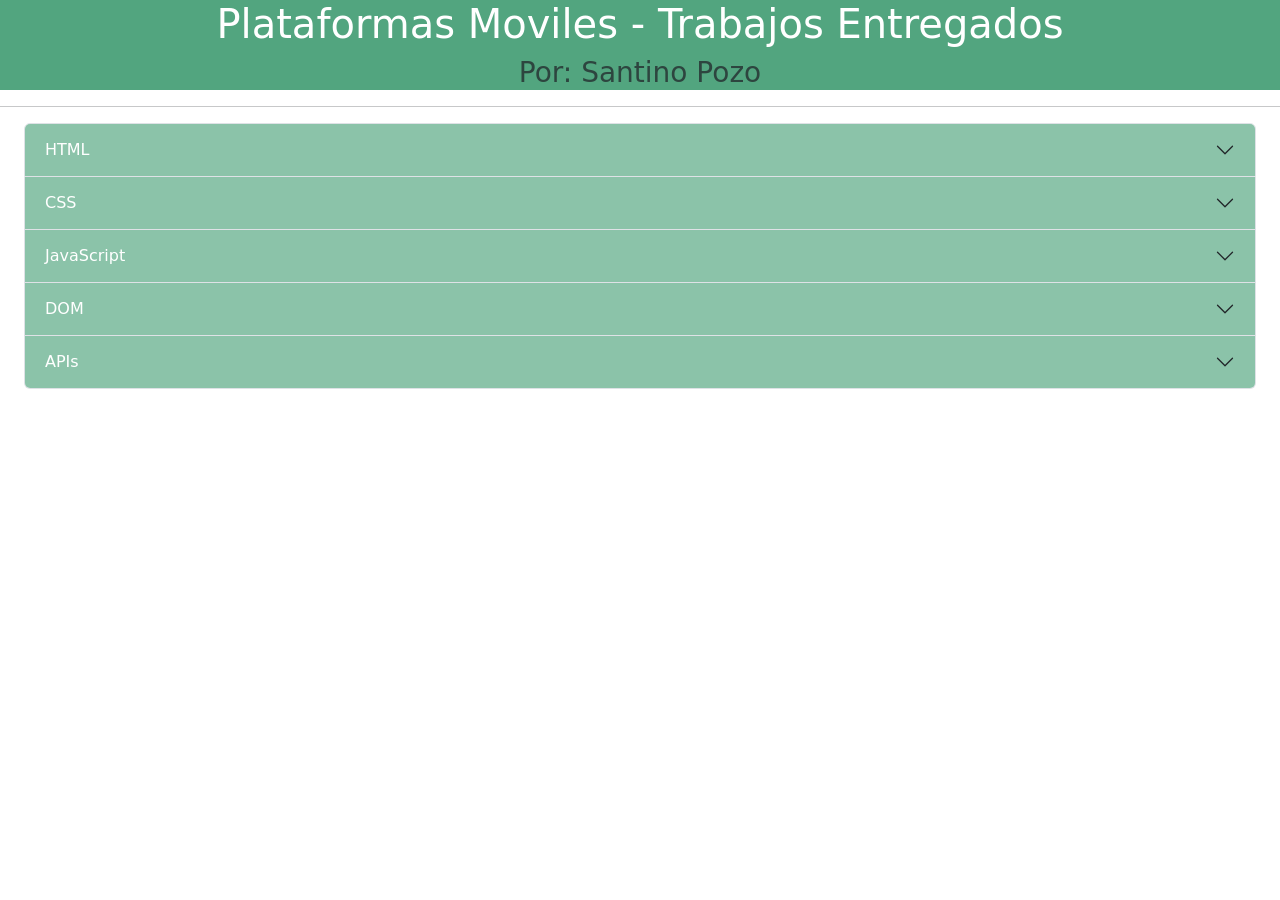
<file: index.html>
<!DOCTYPE html>
<html lang="es">
<head>
    <meta charset="UTF-8">
    <meta name="viewport" content="width=device-width, initial-scale=1.0">
    <title>Plataformas Moviles - Santino Pozo</title>
    <link href="https://cdn.jsdelivr.net/npm/bootstrap@5.3.8/dist/css/bootstrap.min.css" rel="stylesheet" integrity="sha384-sRIl4kxILFvY47J16cr9ZwB07vP4J8+LH7qKQnuqkuIAvNWLzeN8tE5YBujZqJLB" crossorigin="anonymous">
</head>
<body>
    <div class="bg-success text-white bg-opacity-75">
        <h1 class="text-center">Plataformas Moviles - Trabajos Entregados</h1>
        <h3 class="text-center text-muted">Por: Santino Pozo</h3>
    </div>
    <hr>
    <div class="mx-4">
        <div class="accordion" id="accordionTrabajos">
            <div class="accordion-item">
                <h2 class="accordion-header">
                    <button class="accordion-button collapsed bg-success text-white bg-opacity-50 shadow-none" type="button" data-bs-toggle="collapse" data-bs-target="#collapseOne" aria-expanded="true" aria-controls="collapseOne">
                        HTML
                    </button>
                </h2>
                <div id="collapseOne" class="accordion-collapse collapse" data-bs-parent="#accordionTrabajos">
                    <div class="accordion-body">
                        <ul class="list-group">
                            <li class="list-group-item"><a href="tp-1/">TP1 - HTML</a></li>
                        </ul>
                    </div>
                </div>
            </div>
            <div class="accordion-item">
                <h2 class="accordion-header">
                    <button class="accordion-button collapsed bg-success text-white bg-opacity-50 shadow-none" type="button" data-bs-toggle="collapse" data-bs-target="#collapseTwo" aria-expanded="false" aria-controls="collapseTwo">
                        CSS
                    </button>
                </h2>
                <div id="collapseTwo" class="accordion-collapse collapse" data-bs-parent="#accordionTrabajos">
                    <div class="accordion-body">
                        <ul class="list-group">
                            <li class="list-group-item"><a href="tp-2/">TP2 - Selectores CSS</a></li>
                            <li class="list-group-item"><a href="tp-3/">TP3 - Especificidad CSS</a></li>
                            <li class="list-group-item"><a href="tp-4/">TP4 - CSS Media Queries</a></li>
                            <li class="list-group-item"><a href="tp-5/">TP5 - CSS Bootstrap</a></li>
                            <li class="list-group-item"><a href="tp-6/">TP6 - CSS Grilla Bootstrap</a></li>
                            <li class="list-group-item"><a href="tp-7/">TP7 - CSS Bootstrap 2</a></li>
                        </ul>
                    </div>
                </div>
            </div>
            <div class="accordion-item">
                <h2 class="accordion-header">
                    <button class="accordion-button collapsed bg-success text-white bg-opacity-50 shadow-none" type="button" data-bs-toggle="collapse" data-bs-target="#collapseThree" aria-expanded="false" aria-controls="collapseThree">
                        JavaScript
                    </button>
                </h2>
                <div id="collapseThree" class="accordion-collapse collapse" data-bs-parent="#accordionTrabajos">
                    <div class="accordion-body">
                        <ul class="list-group">
                            <li class="list-group-item"><a href="tp-8/">TP8 - JS Funciones</a></li>
                            <li class="list-group-item disabled"><a href="tp-9/" class="link-danger">TP9 - JS Listas</a></li>
                            <li class="list-group-item disabled"><a href="tp-10/" class="link-danger">TP10 - JS Objetos</a></li>
                            <li class="list-group-item disabled"><a href="tp-11/" class="link-danger">TP11 - JS Listas y Objetos</a></li>
                        </ul>
                    </div>
                </div>
            </div>
            <div class="accordion-item">
                <h2 class="accordion-header">
                    <button class="accordion-button collapsed bg-success text-white bg-opacity-50 shadow-none" type="button" data-bs-toggle="collapse" data-bs-target="#collapseFour" aria-expanded="false" aria-controls="collapseFour">
                        DOM
                    </button>
                </h2>
                <div id="collapseFour" class="accordion-collapse collapse" data-bs-parent="#accordionTrabajos">
                    <div class="accordion-body">
                        <ul class="list-group">
                            <li class="list-group-item disabled"><a href="tp-12/" class="link-danger">TP12 - DOM Editor de Texto</a></li>
                            <li class="list-group-item disabled"><a href="tp-13/" class="link-danger">TP13 - DOM Lista de Compras</a></li>
                            <li class="list-group-item disabled"><a href="tp-14/" class="link-danger">TP14 - DOM Lista de Contactos</a></li>
                            <li class="list-group-item disabled"><a href="tp-15/" class="link-danger">TP15 - DOM Tablero de Puntos</a></li>
                        </ul>
                    </div>
                </div>
            </div>
            <div class="accordion-item">
                <h2 class="accordion-header">
                    <button class="accordion-button collapsed bg-success text-white bg-opacity-50 shadow-none" type="button" data-bs-toggle="collapse" data-bs-target="#collapseFive" aria-expanded="false" aria-controls="collapseFive">
                        APIs
                    </button>
                </h2>
                <div id="collapseFive" class="accordion-collapse collapse" data-bs-parent="#accordionTrabajos">
                    <div class="accordion-body">
                        <ul class="list-group">
                            <li class="list-group-item disabled"><a href="tp-16/" class="link-danger">TP16 - APIs</a></li>
                        </ul>
                    </div>
                </div>
            </div>
        </div>
    </div>
    <script src="https://cdn.jsdelivr.net/npm/bootstrap@5.3.8/dist/js/bootstrap.bundle.min.js" integrity="sha384-FKyoEForCGlyvwx9Hj09JcYn3nv7wiPVlz7YYwJrWVcXK/BmnVDxM+D2scQbITxI" crossorigin="anonymous"></script>
</body>
</html>
</file>
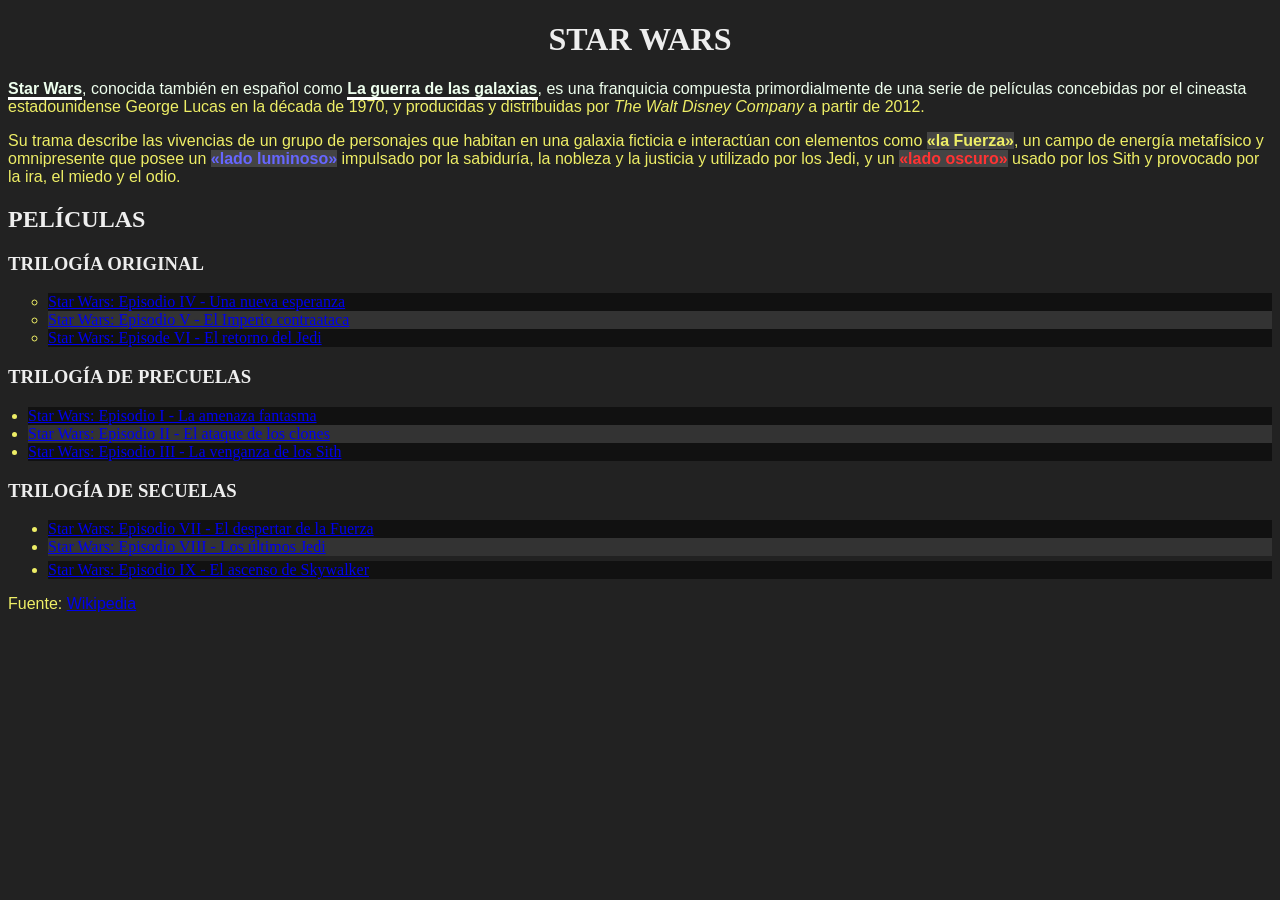
<file: tp-2/index.html>
<!DOCTYPE html>
<html>
<head>
    <meta charset="utf-8">
    <meta name="viewport" content="width=device-width, initial-scale=1">
    <title>TP2 - Selectores CSS</title>
    <link rel="stylesheet" href="style.css">
</head>
<body>
    <h1>Star Wars</h1>
    <p><strong>Star Wars</strong>, conocida también en español como <strong>La guerra de las galaxias</strong>, es una franquicia compuesta primordialmente de una serie de películas concebidas por el cineasta estadounidense George Lucas en la década de 1970, y producidas y distribuidas por <a>The Walt Disney Company</a> a partir de 2012.</p>
    <p>Su trama describe las vivencias de un grupo de personajes que habitan en una galaxia ficticia e interactúan con elementos como <span class="the-force">«la Fuerza»</span>, un campo de energía metafísico y omnipresente que posee un <span class="the-force light-side">«lado luminoso»</span> impulsado por la sabiduría, la nobleza y la justicia y utilizado por los Jedi, y un <span class="the-force dark-side">«lado oscuro»</span> usado por los Sith y provocado por la ira, el miedo y el odio.</p>
    <h2>Películas</h2>
    <h3>Trilogía Original</h3>
    <ul id="og-trilogy" class="movies-list">
        <li><a href="https://es.wikipedia.org/wiki/Star_Wars:_Episodio_IV_-_Una_nueva_esperanza">Star Wars: Episodio IV - Una nueva esperanza</a></li>
        <li><a href="https://es.wikipedia.org/wiki/Star_Wars:_Episodio_V_-_El_Imperio_contraataca">Star Wars: Episodio V - El Imperio contraataca</a></li>
        <li><a href="https://es.wikipedia.org/wiki/Star_Wars:_Episode_VI_-_Return_of_the_Jedi">Star Wars: Episode VI - El retorno del Jedi</a></li>
    </ul>
    <h3>Trilogía de precuelas</h3>
    <ul class="movies-list">
        <li><a href="https://es.wikipedia.org/wiki/Star_Wars:_Episodio_I_-_La_amenaza_fantasma">Star Wars: Episodio I - La amenaza fantasma</a></li>
        <li><a href="https://es.wikipedia.org/wiki/Star_Wars:_Episodio_II_-_El_ataque_de_los_clones">Star Wars: Episodio II - El ataque de los clones</a></li>
        <li><a href="https://es.wikipedia.org/wiki/Star_Wars:_Episodio_III_-_La_venganza_de_los_Sith">Star Wars: Episodio III - La venganza de los Sith</a></li>
    </ul>
    <h3>Trilogía de secuelas</h3>
    <ul class="movies-list">
        <li><a href="https://es.wikipedia.org/wiki/Star_Wars:_Episodio_VII_-_El_despertar_de_la_Fuerza">Star Wars: Episodio VII - El despertar de la Fuerza</a></li>
        <li><a href="https://es.wikipedia.org/wiki/Star_Wars:_Episodio_VIII_-_Los_últimos_Jedi">Star Wars: Episodio VIII - Los últimos Jedi</a></li>
        <li><a href="https://es.wikipedia.org/wiki/Star_Wars:_Episodio_IX_-_El_ascenso_de_Skywalker">Star Wars: Episodio IX - El ascenso de Skywalker</a></li>
    </ul>
    <p>Fuente: <a href="https://es.wikipedia.org/wiki/Star_Wars">Wikipedia</a></p>
</body>
</html>
</file>
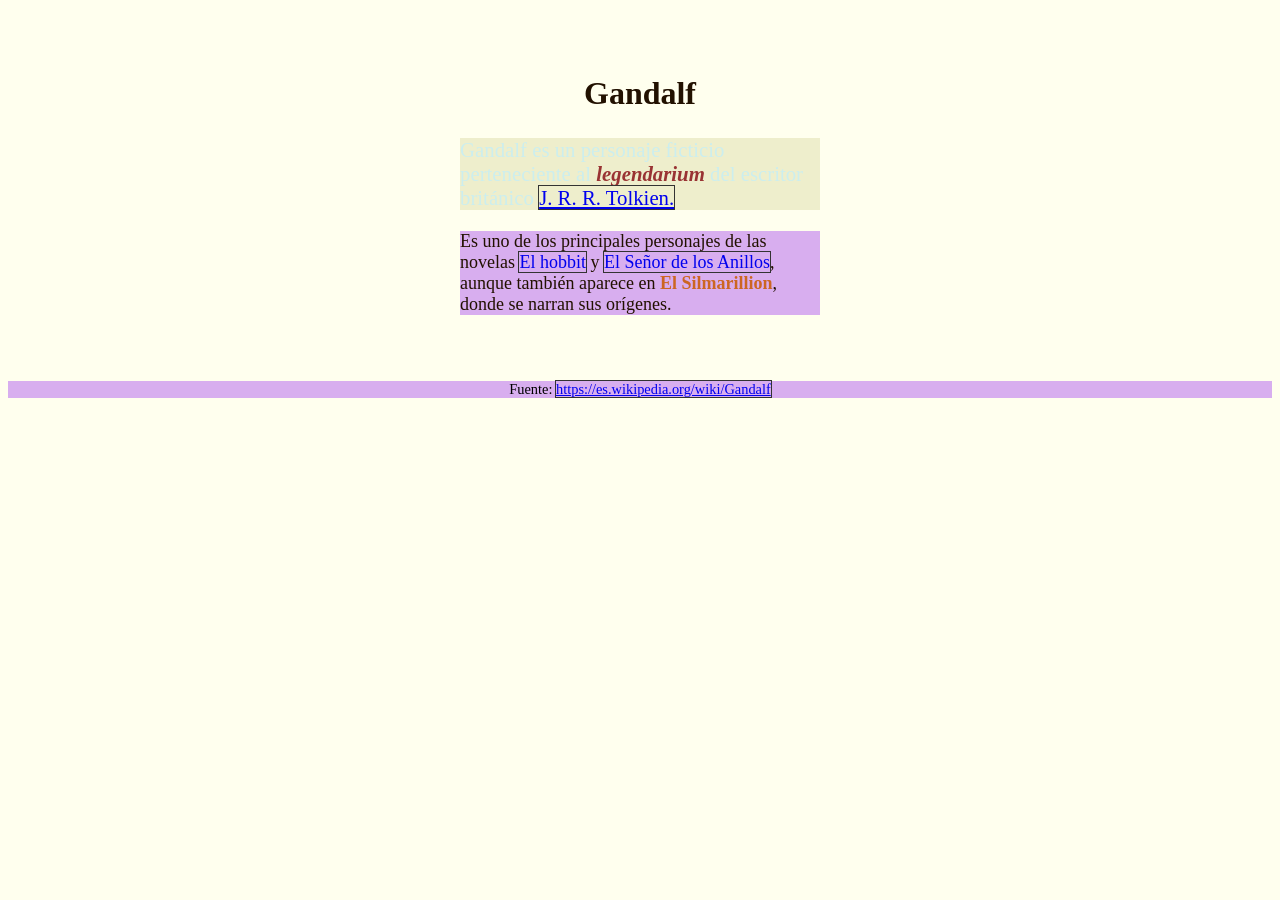
<file: tp-3/index.html>
<!DOCTYPE html>
<html lang="es">
<head>
	<meta charset="utf-8">
	<meta name="viewport" content="width=device-width, initial-scale=1">
	<title>TP3 - Especificidad CSS</title>
	<link rel="stylesheet" type="text/css" href="style.css">
	<style type="text/css">
		body {
			font-size: 18px;
			background-color: #ffe;
			color: #210;
		}

		#contenedor {
			max-width: 40ch;
			margin: 2rem auto;
			padding: 1rem;
		}

		h1 {
			font-size: 2rem;
			text-align: left;
		}

		p {
			font-family: sans-serif;
		}

		#primer-parrafo {
			font-size: 1.3rem;
			background-color: #eec;
		}

		p.importante em {
			font-weight: bold;
			color: #144;
		}

		p.novelas a {
			outline: none;
			text-decoration: none;
		}
		p.novelas a:hover {
			text-decoration: underline;
			background-color: #ccd;
		}

		body p.fuente.parrafo {
			color: #bbb !important;
			font-size: 0.9rem;
			opacity: 50%;
			text-align: center;
		}
	</style>
</head>
<body>
	<article id="contenedor">
		<h1 class="titulo">Gandalf</h1>
		
		<p id="primer-parrafo" class="importante parrafo">
			Gandalf es un personaje ficticio perteneciente al <em>legendarium</em> del escritor británico <a href="https://es.wikipedia.org/wiki/J._R._R._Tolkien">J. R. R. Tolkien.</a>
		</p>
		
		<p class="novelas parrafo">
			Es uno de los principales personajes de las novelas <a href="https://es.wikipedia.org/wiki/El_hobbit">El hobbit</a> y <a href="https://es.wikipedia.org/wiki/El_Señor_de_los_Anillos">El Señor de los Anillos</a>, aunque también aparece en <span class="complicado" style="color: #622">El Silmarillion</span>, donde se narran sus orígenes.
		</p>
	</article>

	<p class="fuente parrafo">
		Fuente: <a href="https://es.wikipedia.org/wiki/Gandalf">https://es.wikipedia.org/wiki/Gandalf</a>
	</p>
</body>
</html>
</file>
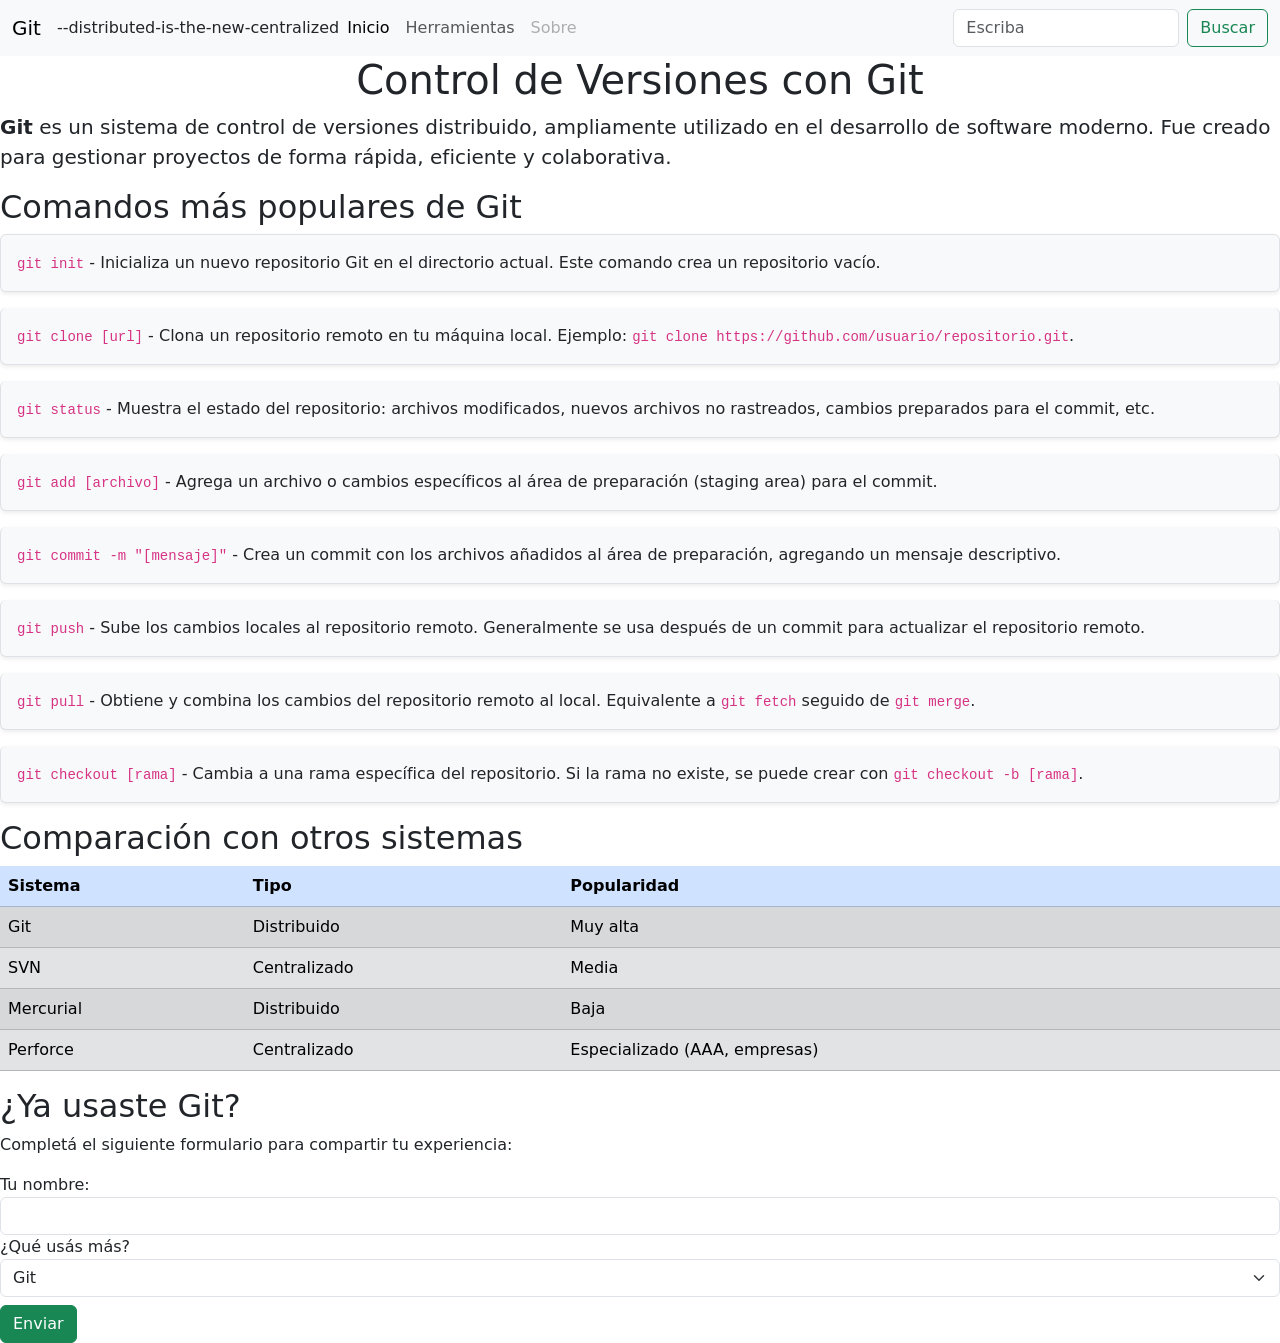
<file: tp-5/index.html>
<!DOCTYPE html>
<html lang="es">
<head>
    <meta charset="UTF-8">
    <meta name="viewport" content="width=device-width, initial-scale=1.0">
    <title>Control de Versiones con Git</title>
    <link href="https://cdn.jsdelivr.net/npm/bootstrap@5.3.8/dist/css/bootstrap.min.css" rel="stylesheet" integrity="sha384-sRIl4kxILFvY47J16cr9ZwB07vP4J8+LH7qKQnuqkuIAvNWLzeN8tE5YBujZqJLB" crossorigin="anonymous">
</head>
<body>
    <nav class="navbar navbar-expand-lg bg-body-tertiary">
    <div class="container-fluid">
    <a class="navbar-brand" href="#">Git</a>
    <button class="navbar-toggler" type="button" data-bs-toggle="collapse" data-bs-target="#navbarSupportedContent" aria-controls="navbarSupportedContent" aria-expanded="false" aria-label="Toggle navigation">
        <span class="navbar-toggler-icon"></span>
    </button>
    <span>--distributed-is-the-new-centralized</span>
    <div class="collapse navbar-collapse" id="navbarSupportedContent">
        <ul class="navbar-nav me-auto mb-2 mb-lg-0">
            <li class="nav-item">
                <a class="nav-link active" aria-current="page" href="#">Inicio</a>
            </li>
            <li class="nav-item">
                <a class="nav-link" href="#">Herramientas</a>
            </li>
            <li class="nav-item">
                <a class="nav-link disabled" aria-disabled="true">Sobre</a>
            </li>
        </ul>
        <form class="d-flex" role="search">
            <input class="form-control me-2" type="search" placeholder="Escriba" aria-label="Search"/>
            <button class="btn btn-outline-success" type="submit">Buscar</button>
        </form>
        </div>
    </div>
</nav>
    <h1 class="text-center">Control de Versiones con Git</h1>

    <p class="fs-5"><strong>Git</strong> es un sistema de control de versiones distribuido, ampliamente utilizado en el desarrollo de
        software moderno. Fue creado para gestionar proyectos de forma rápida, eficiente y colaborativa.</p>

    <h2>Comandos más populares de Git</h2>
    <ul class="list-group">
        <li class="list-group-item shadow-sm p-3 mb-3 bg-body-tertiary rounded"><code>git init</code> - Inicializa un nuevo repositorio Git en el directorio actual. Este comando crea un repositorio vacío.</li>
        <li class="list-group-item shadow-sm p-3 mb-3 bg-body-tertiary rounded"><code>git clone [url]</code> - Clona un repositorio remoto en tu máquina local. Ejemplo: <code>git clone https://github.com/usuario/repositorio.git</code>.</li>
        <li class="list-group-item shadow-sm p-3 mb-3 bg-body-tertiary rounded"><code>git status</code> - Muestra el estado del repositorio: archivos modificados, nuevos archivos no rastreados, cambios preparados para el commit, etc.</li>
        <li class="list-group-item shadow-sm p-3 mb-3 bg-body-tertiary rounded"><code>git add [archivo]</code> - Agrega un archivo o cambios específicos al área de preparación (staging area) para el commit.</li>
        <li class="list-group-item shadow-sm p-3 mb-3 bg-body-tertiary rounded"><code>git commit -m "[mensaje]"</code> - Crea un commit con los archivos añadidos al área de preparación, agregando un mensaje descriptivo.</li>
        <li class="list-group-item shadow-sm p-3 mb-3 bg-body-tertiary rounded"><code>git push</code> - Sube los cambios locales al repositorio remoto. Generalmente se usa después de un commit para actualizar el repositorio remoto.</li>
        <li class="list-group-item shadow-sm p-3 mb-3 bg-body-tertiary rounded"><code>git pull</code> - Obtiene y combina los cambios del repositorio remoto al local. Equivalente a <code>git fetch</code> seguido de <code>git merge</code>.</li>
        <li class="list-group-item shadow-sm p-3 mb-3 bg-body-tertiary rounded"><code>git checkout [rama]</code> - Cambia a una rama específica del repositorio. Si la rama no existe, se puede crear con <code>git checkout -b [rama]</code>.</li>
    </ul>

    <h2>Comparación con otros sistemas</h2>
    <table class="table table-striped">
        <thead class="table-primary">
            <tr>
                <th>Sistema</th>
                <th>Tipo</th>
                <th>Popularidad</th>
            </tr>
        </thead>
        <tbody class="table-secondary">
            <tr>
                <td>Git</td>
                <td>Distribuido</td>
                <td>Muy alta</td>
            </tr>
            <tr>
                <td>SVN</td>
                <td>Centralizado</td>
                <td>Media</td>
            </tr>
            <tr>
                <td>Mercurial</td>
                <td>Distribuido</td>
                <td>Baja</td>
            </tr>
            <tr>
                <td>Perforce</td>
                <td>Centralizado</td>
                <td>Especializado (AAA, empresas)</td>
            </tr>
        </tbody>
    </table>

    <h2>¿Ya usaste Git?</h2>
    <p>Completá el siguiente formulario para compartir tu experiencia:</p>

    <form class="form">
        <label for="nombre">Tu nombre:</label>
        <input type="text" id="nombre" name="nombre" class="form-control">

        <label for="experiencia">¿Qué usás más?</label><br>
        <select id="experiencia" name="experiencia" class="form-select">
            <option value="git">Git</option>
            <option value="github">Git + GitHub</option>
            <option value="otro">Otro sistema</option>
            <option value="ninguno">Todavía no uso ninguno</option>
        </select>

        <button type="button" class="btn btn-success mt-2" data-bs-toggle="modal" data-bs-target="#exampleModal">
            Enviar
        </button>
    </form>
    <!-- Modal -->
    <div class="modal fade" id="exampleModal" tabindex="-1" aria-labelledby="exampleModalLabel" aria-hidden="true">
        <div class="modal-dialog">
            <div class="modal-content">
                <div class="modal-body">
                    ¿Estás seguro que quieres enviar esta información?
                </div>
                <div class="modal-footer">
                    <button type="button" class="btn btn-secondary" data-bs-dismiss="modal">Cerrar</button>
                    <button type="button" class="btn btn-primary" id="liveToastBtn" data-bs-dismiss="modal">Enviar</button>
                </div>
            </div>
        </div>
    </div>
    <script src="https://cdn.jsdelivr.net/npm/bootstrap@5.3.8/dist/js/bootstrap.bundle.min.js" integrity="sha384-FKyoEForCGlyvwx9Hj09JcYn3nv7wiPVlz7YYwJrWVcXK/BmnVDxM+D2scQbITxI" crossorigin="anonymous"></script>
</body>
</html>
</file>
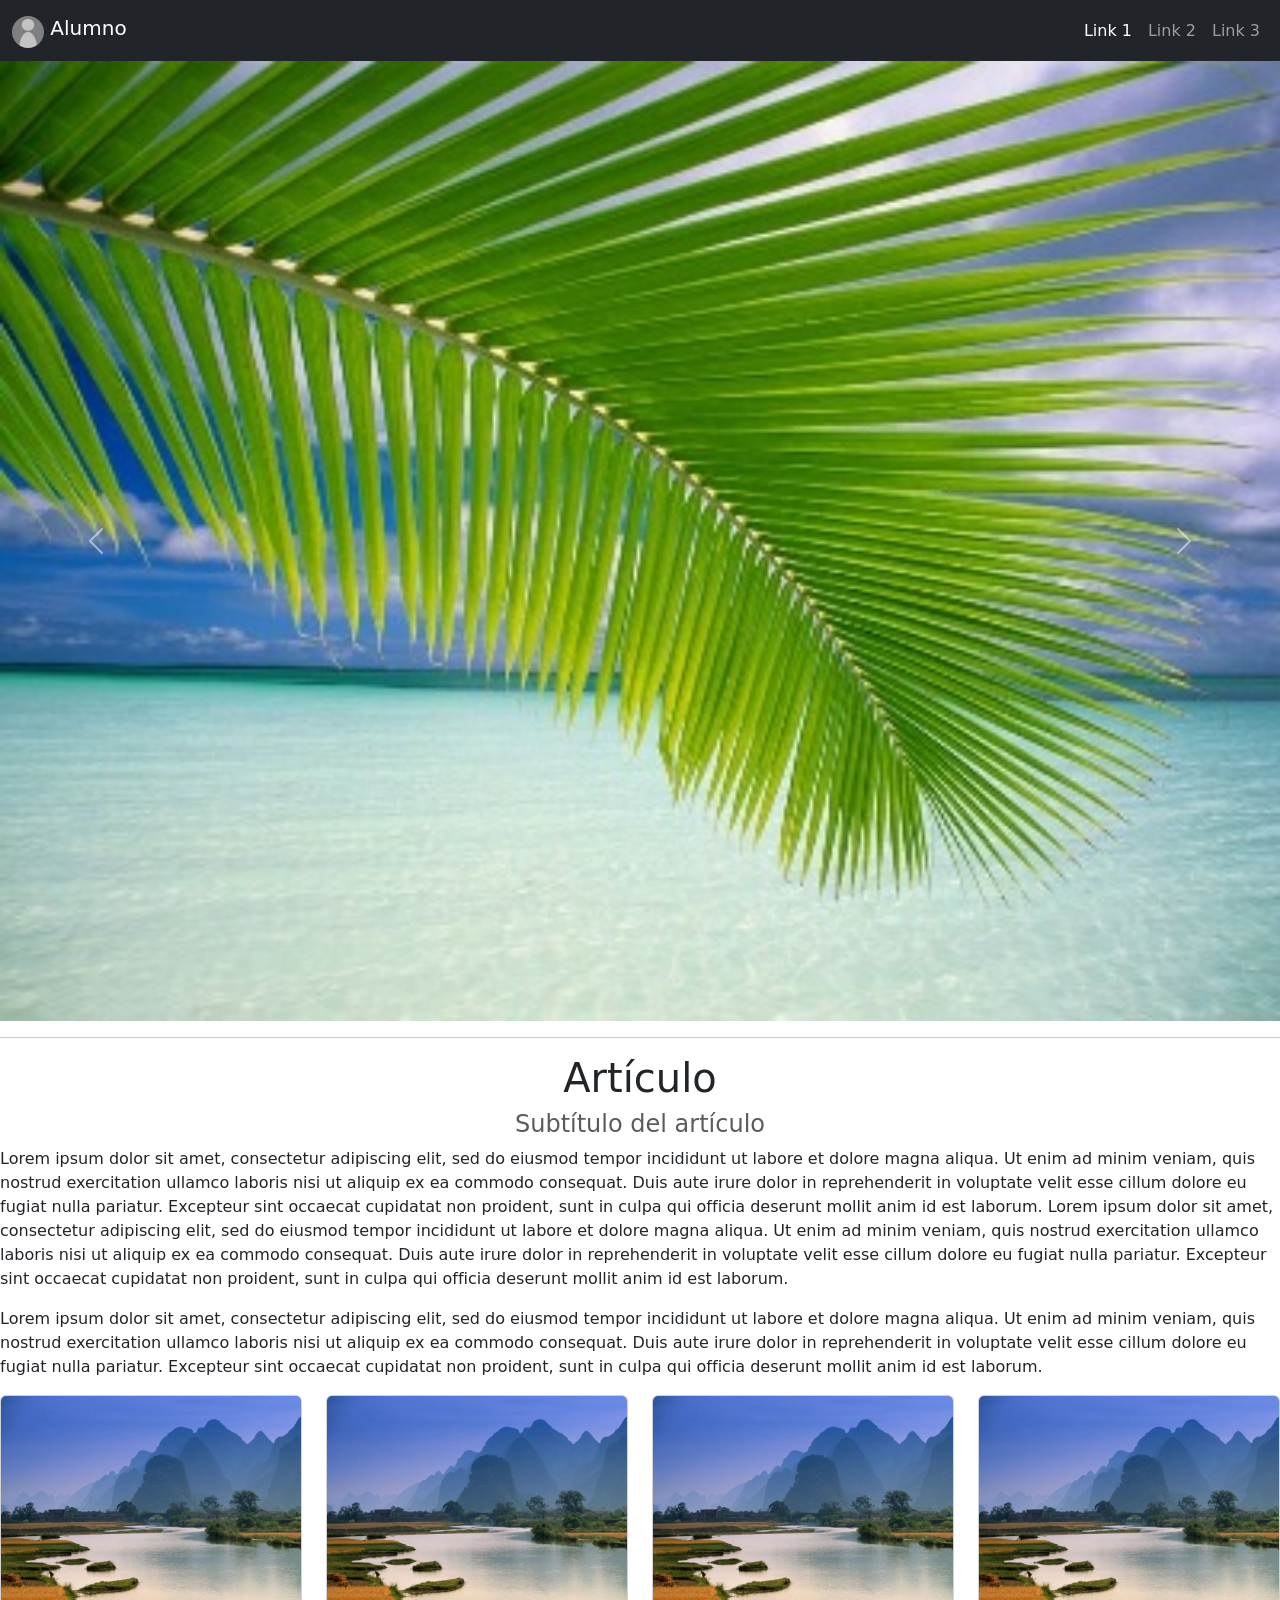
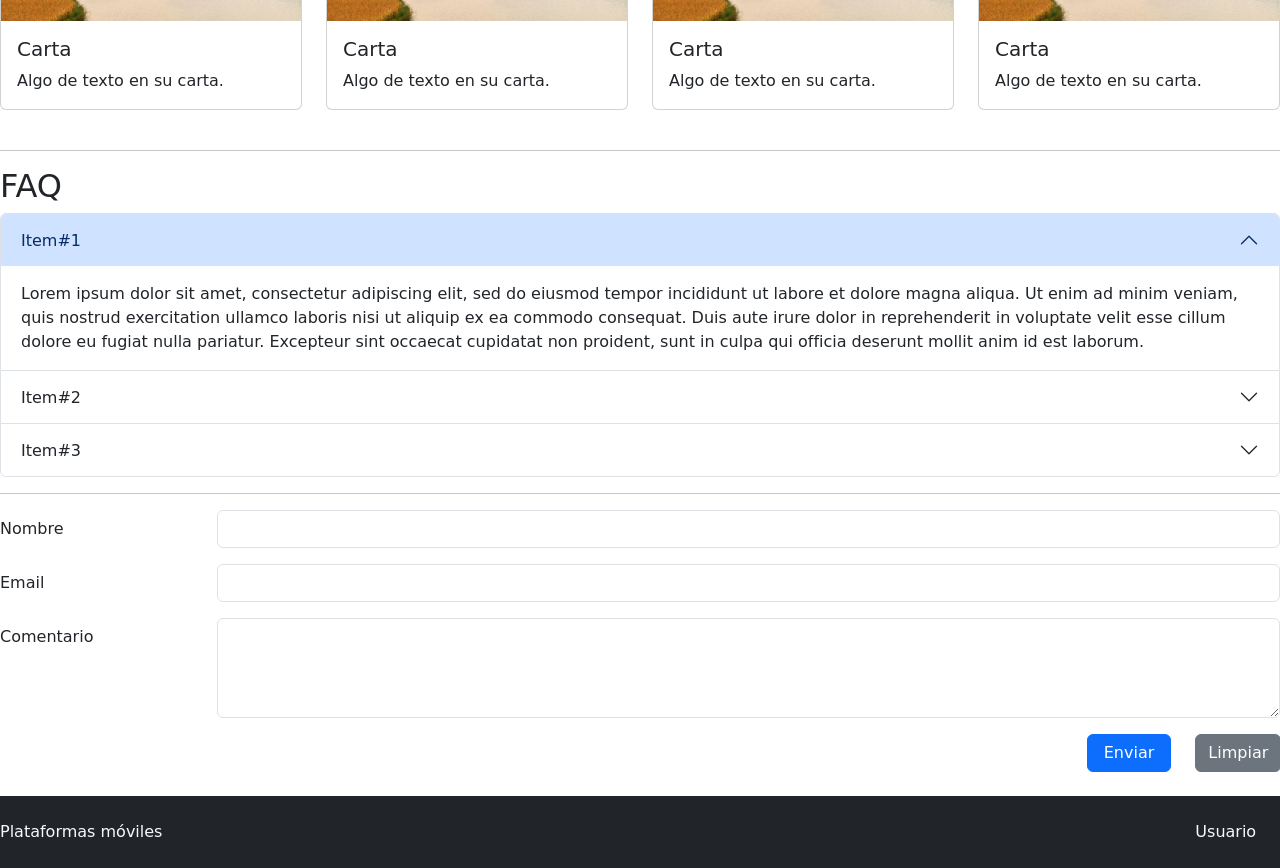
<file: tp-7/index.html>
<!DOCTYPE html>
<html lang="es">
<head>
    <meta charset="UTF-8">
    <meta name="viewport" content="width=device-width, initial-scale=1.0">
    <title>TP7 - CSS Bootstrap 2</title>
    <link href="https://cdn.jsdelivr.net/npm/bootstrap@5.3.8/dist/css/bootstrap.min.css" rel="stylesheet" integrity="sha384-sRIl4kxILFvY47J16cr9ZwB07vP4J8+LH7qKQnuqkuIAvNWLzeN8tE5YBujZqJLB" crossorigin="anonymous">
</head>
<body>
    <nav class="navbar navbar-expand-lg sticky-top navbar-dark bg-dark">
        <div class="container-fluid">
            <a class="navbar-brand" href="#">
                <img src="images/default.png" width="32" height="32" class="d-inline-block align-text-top rounded-circle">
                Alumno
            </a>
            <button class="navbar-toggler" type="button" data-bs-toggle="collapse" data-bs-target="#navbarToggler" aria-controls="navbarNav" aria-expanded="false" aria-label="Toggle navigation">
                <span class="navbar-toggler-icon"></span>
            </button>
            <div class="collapse navbar-collapse justify-content-lg-end" id="navbarToggler">
                <ul class="navbar-nav">
                    <li class="nav-item">
                        <a class="nav-link active" aria-current="page" href="#">Link 1</a>
                    </li>
                    <li class="nav-item">
                        <a class="nav-link" href="#">Link 2</a>
                    </li>
                    <li class="nav-item">
                        <a class="nav-link" href="#">Link 3</a>
                    </li>
                </ul>
            </div>
        </div>
    </nav>
    <div class="d-none d-md-block">
        <div id="carouselExampleControls" class="carousel slide">
            <div class="carousel-inner">
                <div class="carousel-item active">
                    <div class="w-auto"></div>
                    <img src="images/CarouselVista1.png" class="d-block w-100" alt="...">
                </div>
                <div class="carousel-item">
                    <img src="images/CarouselVista2.png" class="d-block w-100" alt="...">
                </div>
                <div class="carousel-item">
                    <img src="images/CarouselVista3.png" class="d-block w-100" alt="...">
                </div>
            </div>
            <button class="carousel-control-prev" type="button" data-bs-target="#carouselExampleControls" data-bs-slide="prev">
                <span class="carousel-control-prev-icon" aria-hidden="true"></span>
                <span class="visually-hidden">Previous</span>
            </button>
            <button class="carousel-control-next" type="button" data-bs-target="#carouselExampleControls" data-bs-slide="next">
                <span class="carousel-control-next-icon" aria-hidden="true"></span>
                <span class="visually-hidden">Next</span>
            </button>
        </div>
        <hr>
    </div>
    <h1 class="text-center">Artículo</h1>
    <h4 class="text-center text-muted">Subtítulo del artículo</h2>
    <p>Lorem ipsum dolor sit amet, consectetur adipiscing elit, sed do eiusmod tempor incididunt ut labore et dolore magna aliqua. Ut enim ad minim veniam, quis nostrud exercitation ullamco laboris nisi ut aliquip ex ea commodo consequat. Duis aute irure dolor in reprehenderit in voluptate velit esse cillum dolore eu fugiat nulla pariatur. Excepteur sint occaecat cupidatat non proident, sunt in culpa qui officia deserunt mollit anim id est laborum. Lorem ipsum dolor sit amet, consectetur adipiscing elit, sed do eiusmod tempor incididunt ut labore et dolore magna aliqua. Ut enim ad minim veniam, quis nostrud exercitation ullamco laboris nisi ut aliquip ex ea commodo consequat. Duis aute irure dolor in reprehenderit in voluptate velit esse cillum dolore eu fugiat nulla pariatur. Excepteur sint occaecat cupidatat non proident, sunt in culpa qui officia deserunt mollit anim id est laborum.</p>
    <p>Lorem ipsum dolor sit amet, consectetur adipiscing elit, sed do eiusmod tempor incididunt ut labore et dolore magna aliqua. Ut enim ad minim veniam, quis nostrud exercitation ullamco laboris nisi ut aliquip ex ea commodo consequat. Duis aute irure dolor in reprehenderit in voluptate velit esse cillum dolore eu fugiat nulla pariatur. Excepteur sint occaecat cupidatat non proident, sunt in culpa qui officia deserunt mollit anim id est laborum.</p>
    <div class="row justify-content-center justify-content-md-between">
        <div class="col-8 col-md-5 col-lg-3 mb-4">
            <div class="card">
                <img src="images/CarouselVista3.png" alt="Imagen de tarjeta" class="card-img-top w-100">
                <div class="card-body">
                    <h5 class="card-title">Carta</h5>
                    <p class="card-text">Algo de texto en su carta.</p>
                </div>
            </div>
        </div>
        <div class="col-8 col-md-5 col-lg-3 mb-4">
            <div class="card">
                <img src="images/CarouselVista3.png" alt="Imagen de tarjeta" class="card-img-top w-100">
                <div class="card-body">
                    <h5 class="card-title">Carta</h5>
                    <p class="card-text">Algo de texto en su carta.</p>
                </div>
            </div>
        </div>
        <div class="col-8 col-md-5 col-lg-3 mb-4">
            <div class="card">
                <img src="images/CarouselVista3.png" alt="Imagen de tarjeta" class="card-img-top w-100">
                <div class="card-body">
                    <h5 class="card-title">Carta</h5>
                    <p class="card-text">Algo de texto en su carta.</p>
                </div>
            </div>
        </div>
        <div class="col-8 col-md-5 col-lg-3 mb-4">
            <div class="card">
                <img src="images/CarouselVista3.png" alt="Imagen de tarjeta" class="card-img-top w-100">
                <div class="card-body">
                    <h5 class="card-title">Carta</h5>
                    <p class="card-text">Algo de texto en su carta.</p>
                </div>
            </div>
        </div>
    </div>
    <hr>
    <h2>FAQ</h2>
    <div class="accordion" id="accordionExample">
        <div class="accordion-item">
            <h2 class="accordion-header" id="headingOne">
                <button class="accordion-button" type="button" data-bs-toggle="collapse" data-bs-target="#collapseOne" aria-expanded="true" aria-controls="collapseOne">
                    Item#1
                </button>
            </h2>
            <div id="collapseOne" class="accordion-collapse collapse show" aria-labelledby="headingOne" data-bs-parent="#accordionExample">
                <div class="accordion-body">
                    Lorem ipsum dolor sit amet, consectetur adipiscing elit, sed do eiusmod tempor incididunt ut labore et dolore magna aliqua. Ut enim ad minim veniam, quis nostrud exercitation ullamco laboris nisi ut aliquip ex ea commodo consequat. Duis aute irure dolor in reprehenderit in voluptate velit esse cillum dolore eu fugiat nulla pariatur. Excepteur sint occaecat cupidatat non proident, sunt in culpa qui officia deserunt mollit anim id est laborum.
                </div>
            </div>
        </div>
        <div class="accordion-item">
            <h2 class="accordion-header" id="headingTwo">
                <button class="accordion-button collapsed" type="button" data-bs-toggle="collapse" data-bs-target="#collapseTwo" aria-expanded="false" aria-controls="collapseTwo">
                    Item#2
                </button>
            </h2>
            <div id="collapseTwo" class="accordion-collapse collapse" aria-labelledby="headingTwo" data-bs-parent="#accordionExample">
                <div class="accordion-body">
                    Lorem ipsum dolor sit amet, consectetur adipiscing elit, sed do eiusmod tempor incididunt ut labore et dolore magna aliqua. Ut enim ad minim veniam, quis nostrud exercitation ullamco laboris nisi ut aliquip ex ea commodo consequat. Duis aute irure dolor in reprehenderit in voluptate velit esse cillum dolore eu fugiat nulla pariatur. Excepteur sint occaecat cupidatat non proident, sunt in culpa qui officia deserunt mollit anim id est laborum.
                </div>
            </div>
        </div>
        <div class="accordion-item">
            <h2 class="accordion-header" id="headingThree">
                <button class="accordion-button collapsed" type="button" data-bs-toggle="collapse" data-bs-target="#collapseThree" aria-expanded="false" aria-controls="collapseThree">
                    Item#3
                </button>
            </h2>
            <div id="collapseThree" class="accordion-collapse collapse" aria-labelledby="headingThree" data-bs-parent="#accordionExample">
                <div class="accordion-body">
                    Lorem ipsum dolor sit amet, consectetur adipiscing elit, sed do eiusmod tempor incididunt ut labore et dolore magna aliqua. Ut enim ad minim veniam, quis nostrud exercitation ullamco laboris nisi ut aliquip ex ea commodo consequat. Duis aute irure dolor in reprehenderit in voluptate velit esse cillum dolore eu fugiat nulla pariatur. Excepteur sint occaecat cupidatat non proident, sunt in culpa qui officia deserunt mollit anim id est laborum.
                </div>
            </div>
        </div>
    </div>
    <hr>
    <form>
        <div class="mb-3 row">
            <label for="inputName" class="col-sm-2 col-form-label">Nombre</label>
            <div class="col-lg-10">
                <input type="text" class="form-control" id="inputName">
            </div>
        </div>
        <div class="mb-3 row">
            <label for="inputEmail" class="col-sm-2 col-form-label">Email</label>
            <div class="col-lg-10">
                <input type="text" class="form-control" id="inputEmail">
            </div>
        </div>
        <div class="mb-3 row">
            <label for="inputComment" class="col-sm-2 col-form-label">Comentario</label>
            <div class="col-lg-10">
                <textarea class="form-control" id="inputComment" style="height: 100px"></textarea>
            </div>
        </div>
        <div class="row justify-content-center justify-content-md-end">
            <div class="d-grid col-3 col-md-2 col-lg-1">
                <button type="button" class="btn btn-primary">Enviar</button>
            </div>
            <div class="d-grid col-3 col-md-2 col-lg-1">
                <button type="button" class="btn btn-secondary">Limpiar</button>
            </div>
        </div>
    </form>
    <footer class="bd-footer py-4 mt-4 text-light bg-dark">
        <div class="row justify-content-between">
            <div class="col-5 col-md-3 col-lg-2">
                Plataformas móviles
            </div>
            <div class="col-2 col-md-1 col-lg-1">
                Usuario
            </div>
        </div>
    </footer>
    <script src="https://cdn.jsdelivr.net/npm/bootstrap@5.3.8/dist/js/bootstrap.bundle.min.js" integrity="sha384-FKyoEForCGlyvwx9Hj09JcYn3nv7wiPVlz7YYwJrWVcXK/BmnVDxM+D2scQbITxI" crossorigin="anonymous"></script>
</body>
</html>
</file>
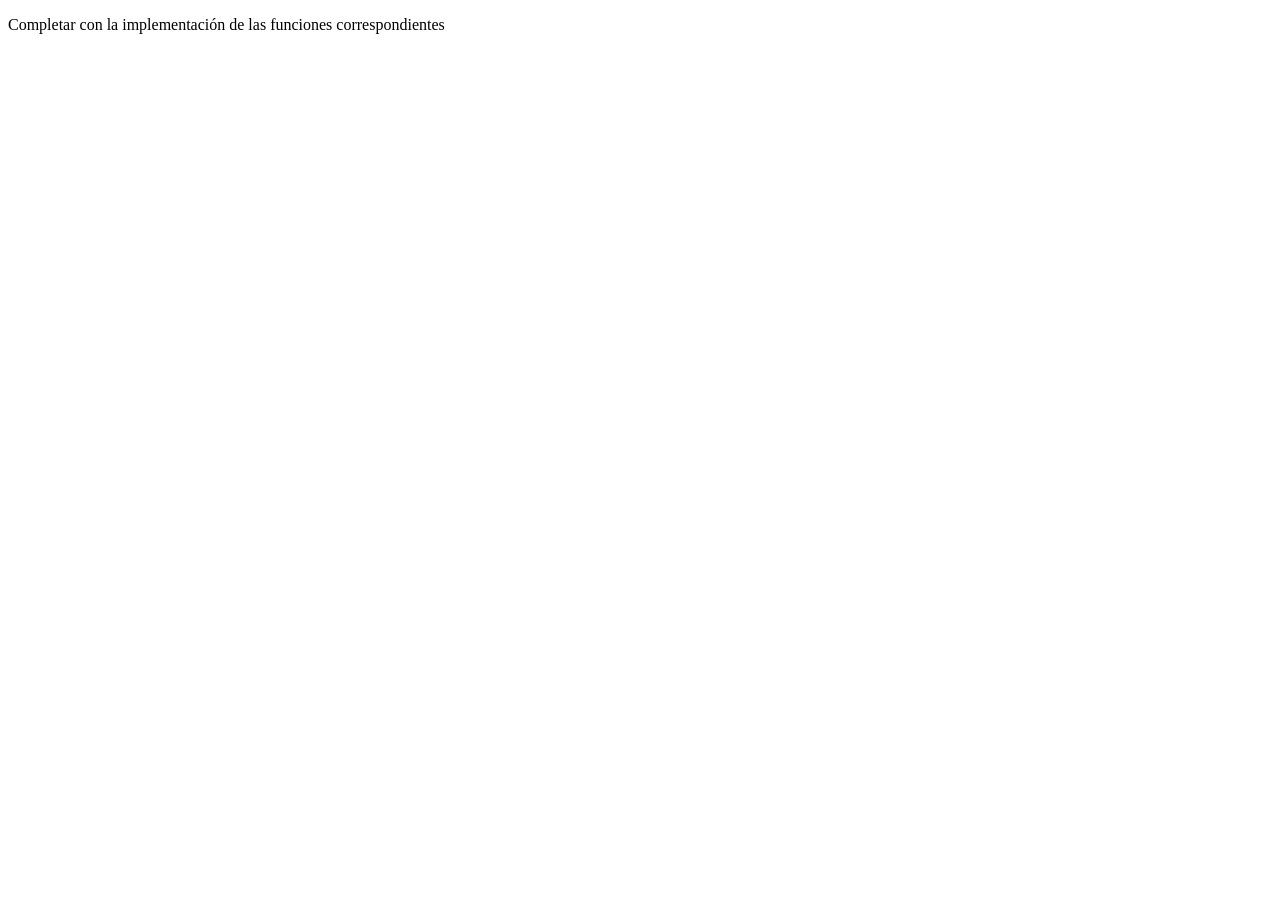
<file: tp-8/index.html>
<!DOCTYPE html>
<html>
<head>
	<meta charset="utf-8">
	<meta name="viewport" content="width=device-width, initial-scale=1">
	<title>TP-8: Funciones en JavaScript</title>
</head>
<body>
<p>Completar con la implementación de las funciones correspondientes</p>
<script type="text/javascript">
// Numeros

// 1- Implementar una función "suma" que retorne la suma de 2 numeros
// ejemplo: suma(2,3) retorna 5
function suma(num1, num2) {
    return num1 + num2;
}

console.log("Resultados de suma():")
console.log(suma(2,3)); // 5
console.log(suma(4,4)); // 8
console.log(suma(-10,10)); // 0


// 2- Implementar una función "elevarAlCubo" que eleve al cubo un numero
// ejemplo: elevarAlCubo(3) retorna 27


function elevarAlCubo(num){
	return num ** 3;
}
console.log("Resultados de elevarAlCubo():")
console.log(elevarAlCubo(3)); // 27
console.log(elevarAlCubo(99)); // 970299

console.log(elevarAlCubo(4));
console.log(elevarAlCubo(6));  

// 3- Implementar una función "restoDivisionEntera" para devolver el resto de una división entera entre un dividendo y un divisor
// ejemplo: restoDivisionEntera(3,2) retorna 1

function restoDivisionEntera(num1, num2){
	return num1 % num2;
}
console.log("Resultados de restoDivisionEntera():")
console.log(restoDivisionEntera(1,3)); // 1
console.log(restoDivisionEntera(2,3)); // 2
console.log(restoDivisionEntera(3,3)); // 0
console.log(restoDivisionEntera(4,3)); // 1

console.log(restoDivisionEntera(10,6));
console.log(restoDivisionEntera(13,4));


// 4- Implementar una función "numeroPi" para devolver el numero PI
// ejemplo: numeroPi() retorna 3,14...

function numeroPi(){
	return Math.PI;
}
console.log("Resultado de numeroPi():")
console.log(numeroPi())


// 5- Implementar una función "numeroRandom" para devolver un número random (aleatorio)
// ejemplo: numeroRandom() retorna 0,123...

function numeroRandom(){
	return Math.random();
}
console.log("Resultados de numeroRandom():")
console.log(numeroRandom())
console.log(numeroRandom())
console.log(numeroRandom())


// 6- Implementar una función "numeroRandomDesdeHasta" para devolver un número random entre 2 valores recibidos como parámetros
// ejemplo: numeroRandomDesdeHasta(1,6) retorna 3

function numeroRandomDesdeHasta(num1, num2){
	return (Math.random() * num2) + num1;
}
console.log("Resultados de numeroRandomDesdeHasta():")
console.log(numeroRandomDesdeHasta(1,6))
console.log(numeroRandomDesdeHasta(2,5))
console.log(numeroRandomDesdeHasta(3,4))

console.log(numeroRandomDesdeHasta(7,9))
console.log(numeroRandomDesdeHasta(1,9))


// 7- Implementar una función "esPar" que reciba un número como parámetro y devuelva verdadero si el número es par, o falso si es impar
// ejemplo: esPar(4) retorna true, esPar(5) retorna false

function esPar(num){
	if (num % 2 == 0) {
		return true;
	} else {
		return false;
	}
}
console.log("Resultados de esPar():")
console.log(esPar(4)); // true
console.log(esPar(5)); // false
console.log(esPar(0)); // true
console.log(esPar(-2)); // true

console.log(esPar(-6));
console.log(esPar(9));  

// 8- Implementar una función "esPositivo" que reciba un número y devuelva true si el número es positivo, o false si es negativo o cero
// ejemplo: esPositivo(4) retorna true, esPositivo(-3) retorna false

function esPositivo(num){
	if (num > 0){
		return true;
	} else {
		return false;
	}
}
console.log("Resultados de esPositivo():")
console.log(esPositivo(4)); // true
console.log(esPositivo(-3)); // false
console.log(esPositivo(0)); // false

console.log(esPositivo(12));
console.log(esPositivo(-9));

// 9- Implementar una función "clasificarNumero" que reciba un número y retorne un mensaje indicando si el número es par o impar, y si es positivo o negativo
// ejemplo: clasificarNumero(4) retorna "El número 4 es par y positivo."
// ejemplo: clasificarNumero(-3) retorna "El número -3 es impar y negativo."

function clasificarNumero(num){
	let par, pos;
	if(esPar(num) == true){
		par = "par";
	} else {
		par = "impar"
	}
	if(esPositivo(num) == true){
		pos = "positivo";
	} else {
		pos = "negativo"
	}
	return "El numero "+ num +" es "+ par +" y "+ pos +".";
}
console.log("Resultados de clasificarNumero():")
console.log(clasificarNumero(4)); // "El número 4 es par y positivo."
console.log(clasificarNumero(-3)); // "El número -3 es impar y negativo."
console.log(clasificarNumero(0)); // "El número 0 es par y no positivo."

console.log(clasificarNumero(-9));
console.log(clasificarNumero(12));

// Cadenas de Caracteres

// 10- Implementar una función "transformarMayuscula" que transforme a mayúscula la cadena de caracteres recibida como parámetro
// ejemplo: transformarMayuscula("Plataformas Móviles") retorna "PLATAFORMAS MÓVILES"

function transformarMayuscula(text){
	return text.toUpperCase();
}
console.log("Resultados de transformarMayuscula():")
console.log(transformarMayuscula("Plataformas Móviles"))
console.log(transformarMayuscula("hola mundo"))
console.log(transformarMayuscula("abc"))

console.log(transformarMayuscula("pepito"))
console.log(transformarMayuscula("texto ejemplo"))

// 11- Implementar una función "primeraLetra" que nos devuelva la inicial de la cadena de caracteres recibida como parámetro
// ejemplo: primeraLetra("Plataformas") retorna "P"

function primeraLetra(text){
	return text.at(0);
}
console.log("Resultados de primeraLetra():")
console.log(primeraLetra("Plataformas Móviles"))
console.log(primeraLetra("hola mundo"))
console.log(primeraLetra("abc"))

console.log(primeraLetra("pepito"))
console.log(primeraLetra("texto ejemplo"))

// 12- Implementar una función "sinPrimeraLetra" que nos devuelva la cadena de caracteres recibida como parámetro sin la primera letra
// ejemplo: sinPrimeraLetra("Plataformas") retorna "lataformas"

function sinPrimeraLetra(text){
	return text.slice(1);
}
console.log("Resultados de sinPrimeraLetra():")
console.log(sinPrimeraLetra("Plataformas Móviles"))
console.log(sinPrimeraLetra("hola mundo"))
console.log(sinPrimeraLetra("abc"))

console.log(sinPrimeraLetra("pepito"))
console.log(sinPrimeraLetra("texto ejemplo"))

// 13- Implementar una función "primeraLetraMayuscula" que devuelve la cadena de caracteres recibida, pero  con su primera letra en mayúscula
// ejemplo: primeraLetraMayuscula("plataformas") retorna "Plataformas"

function primeraLetraMayuscula(text){
	let letra1er = transformarMayuscula(primeraLetra(text));
	return letra1er + sinPrimeraLetra(text);
}
console.log("Resultados de primeraLetraMayuscula():")
console.log(primeraLetraMayuscula("plataformas móviles"))
console.log(primeraLetraMayuscula("hola mundo"))
console.log(primeraLetraMayuscula("abc"))

console.log(primeraLetraMayuscula("pepito"))
console.log(primeraLetraMayuscula("texto ejemplo"))

// 14- Implementar una función "terminaCon" que devuelve verdadero o falso si la palabra termina con la terminación recibida
// ejemplo: terminaCon("plataformas", "mas") retorna true

function terminaCon(text1, text2){
	return text1.endsWith(text2);
}
console.log("Resultados de terminaCon():")
console.log(terminaCon("hola", "a")); // true
console.log(terminaCon("hola", "o")); // false
console.log(terminaCon("plataformas", "mas")); // true
console.log(terminaCon("plataformas", "más")); // false

console.log(terminaCon("pepito", "pla"))
console.log(terminaCon("texto ejemplo", "plo"))

// 15- Implementar una función "palabraInvertida" que devuelva la palabra invertida
// ejemplo: palabraInvertida("hola") retorna "aloh";

function palabraInvertida(text){
	let inver = "";
	for (i = text.length; i>0; i--){
		inver += text.substring(i-1,i);
	}
	return inver;
}
console.log("Resultados de palabraInvertida():")
console.log(palabraInvertida("plataformas moviles"))
console.log(palabraInvertida("hola mundo"))
console.log(palabraInvertida("abc"))

console.log(palabraInvertida("pepito"))
console.log(palabraInvertida("texto ejemplo"))
</script>
</body>
</html>
</file>
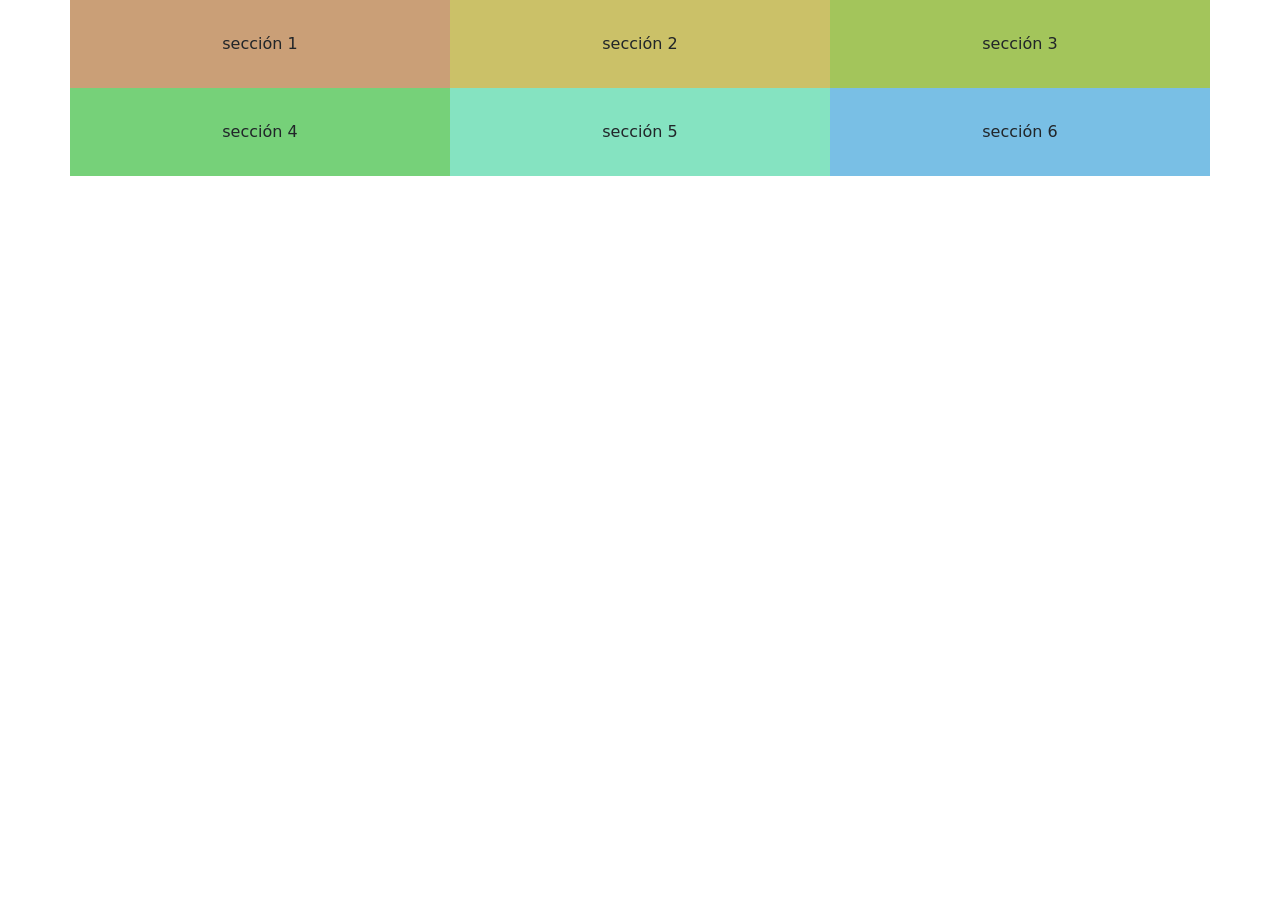
<file: tp-6/layout-1.html>
<!DOCTYPE html>
<html lang="es">
<head>
    <meta charset="UTF-8">
    <meta http-equiv="X-UA-Compatible" content="IE=edge">
    <meta name="viewport" content="width=device-width, initial-scale=1.0">
    <title>Layout 1</title>
    <style>
        .content {padding: 2em 0.5em; text-align: center;}
        .s1 {background-color: #ca9f77;}
        .s2 {background-color: #cbc168;}
        .s3 {background-color: #a3c55b;}
        .s4 {background-color: #76d179;}
        .s5 {background-color: #85e3c1;}
        .s6 {background-color: #79bfe5;}
    </style>
    <link href="https://cdn.jsdelivr.net/npm/bootstrap@5.3.8/dist/css/bootstrap.min.css" rel="stylesheet" integrity="sha384-sRIl4kxILFvY47J16cr9ZwB07vP4J8+LH7qKQnuqkuIAvNWLzeN8tE5YBujZqJLB" crossorigin="anonymous">
</head>
<body>
    <div class="container-sm g-0">
        <div class="row g-0">
            <div class="col-12 col-md-6 col-lg-4">
                <div class="content s1">sección 1</div>
            </div>
            <div class="col-12 col-md-6 col-lg-4">
                <div class="content s2">sección 2</div>
            </div>
            <div class="col-12 col-md-6 col-lg-4">
                <div class="content s3">sección 3</div>
            </div>
            <div class="col-12 col-md-6 col-lg-4">
                <div class="content s4">sección 4</div>
            </div>
            <div class="col-12 col-md-6 col-lg-4">
                <div class="content s5">sección 5</div>
            </div>
            <div class="col-12 col-md-6 col-lg-4">
                <div class="content s6">sección 6</div>
            </div>
        </div>
    </div>
    <script src="https://cdn.jsdelivr.net/npm/bootstrap@5.3.8/dist/js/bootstrap.bundle.min.js" integrity="sha384-FKyoEForCGlyvwx9Hj09JcYn3nv7wiPVlz7YYwJrWVcXK/BmnVDxM+D2scQbITxI" crossorigin="anonymous"></script>
</body>
</html>
</file>
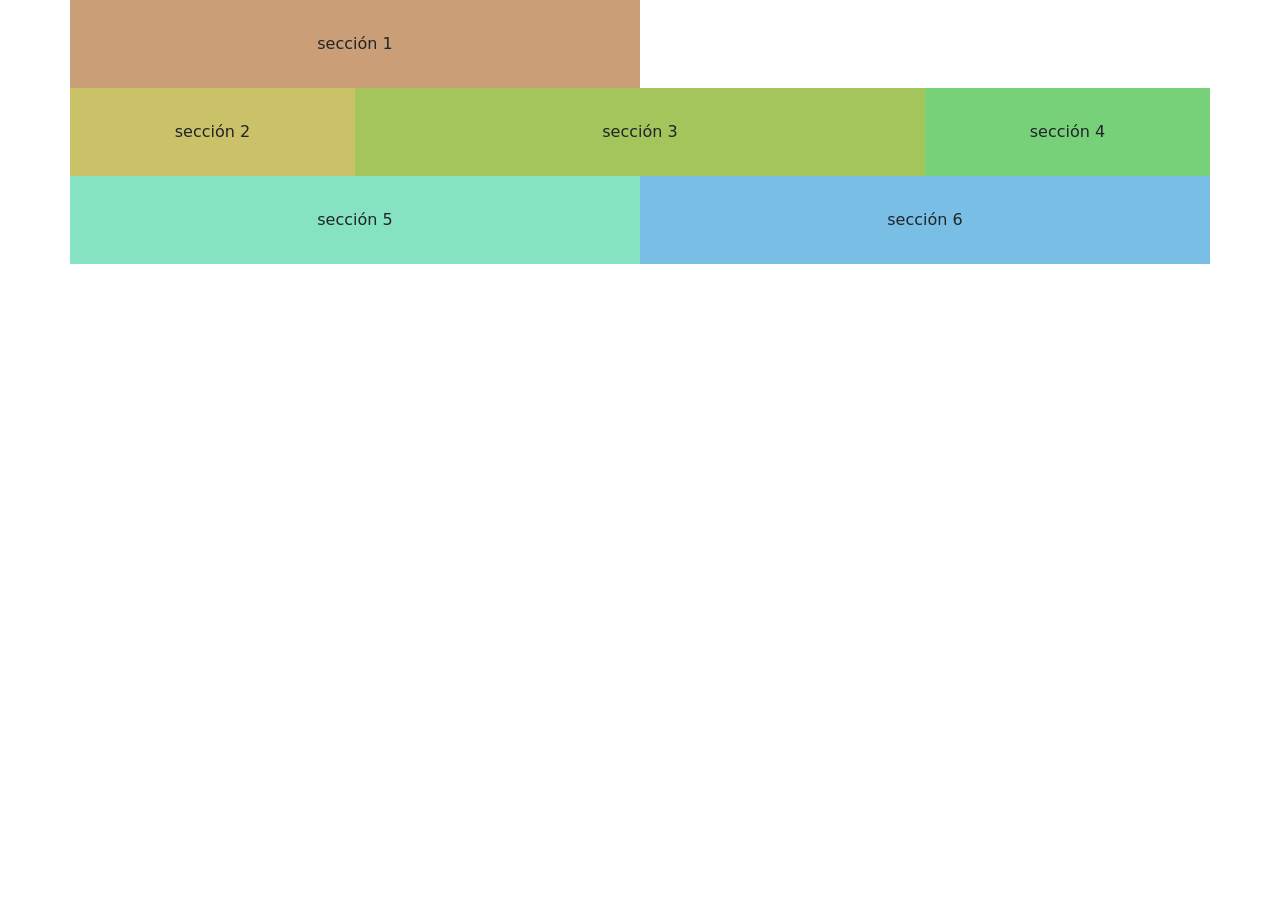
<file: tp-6/layout-2.html>
<!DOCTYPE html>
<html lang="es">
<head>
    <meta charset="UTF-8">
    <meta http-equiv="X-UA-Compatible" content="IE=edge">
    <meta name="viewport" content="width=device-width, initial-scale=1.0">
    <title>Layout 2</title>
    <style>
        .content {padding: 2em 0.5em; text-align: center;}
        .s1 {background-color: #ca9f77;}
        .s2 {background-color: #cbc168;}
        .s3 {background-color: #a3c55b;}
        .s4 {background-color: #76d179;}
        .s5 {background-color: #85e3c1;}
        .s6 {background-color: #79bfe5;}
    </style>
    <link href="https://cdn.jsdelivr.net/npm/bootstrap@5.3.8/dist/css/bootstrap.min.css" rel="stylesheet" integrity="sha384-sRIl4kxILFvY47J16cr9ZwB07vP4J8+LH7qKQnuqkuIAvNWLzeN8tE5YBujZqJLB" crossorigin="anonymous">
</head>
<body>
    <div class="container-sm g-0">
        <div class="row g-0">
            <div class="col-12 col-md-6">
                <div class="content s1">sección 1</div>
            </div>
        </div>
        <div class="row g-0">
            <div class="col-12 col-md-4 col-lg-3">
                <div class="content s2">sección 2</div>
            </div>
            <div class="col-12 col-md-4 col-lg-6">
                <div class="content s3">sección 3</div>
            </div>
            <div class="col-12 col-md-4 col-lg-3">
                <div class="content s4">sección 4</div>
            </div>
            <div class="col-6 col-md-6">
                <div class="content s5">sección 5</div>
            </div>
            <div class="col-6 col-md-6">
                <div class="content s6">sección 6</div>
            </div>
        </div>
    </div>
    <script src="https://cdn.jsdelivr.net/npm/bootstrap@5.3.8/dist/js/bootstrap.bundle.min.js" integrity="sha384-FKyoEForCGlyvwx9Hj09JcYn3nv7wiPVlz7YYwJrWVcXK/BmnVDxM+D2scQbITxI" crossorigin="anonymous"></script>
</body>
</html>
</file>
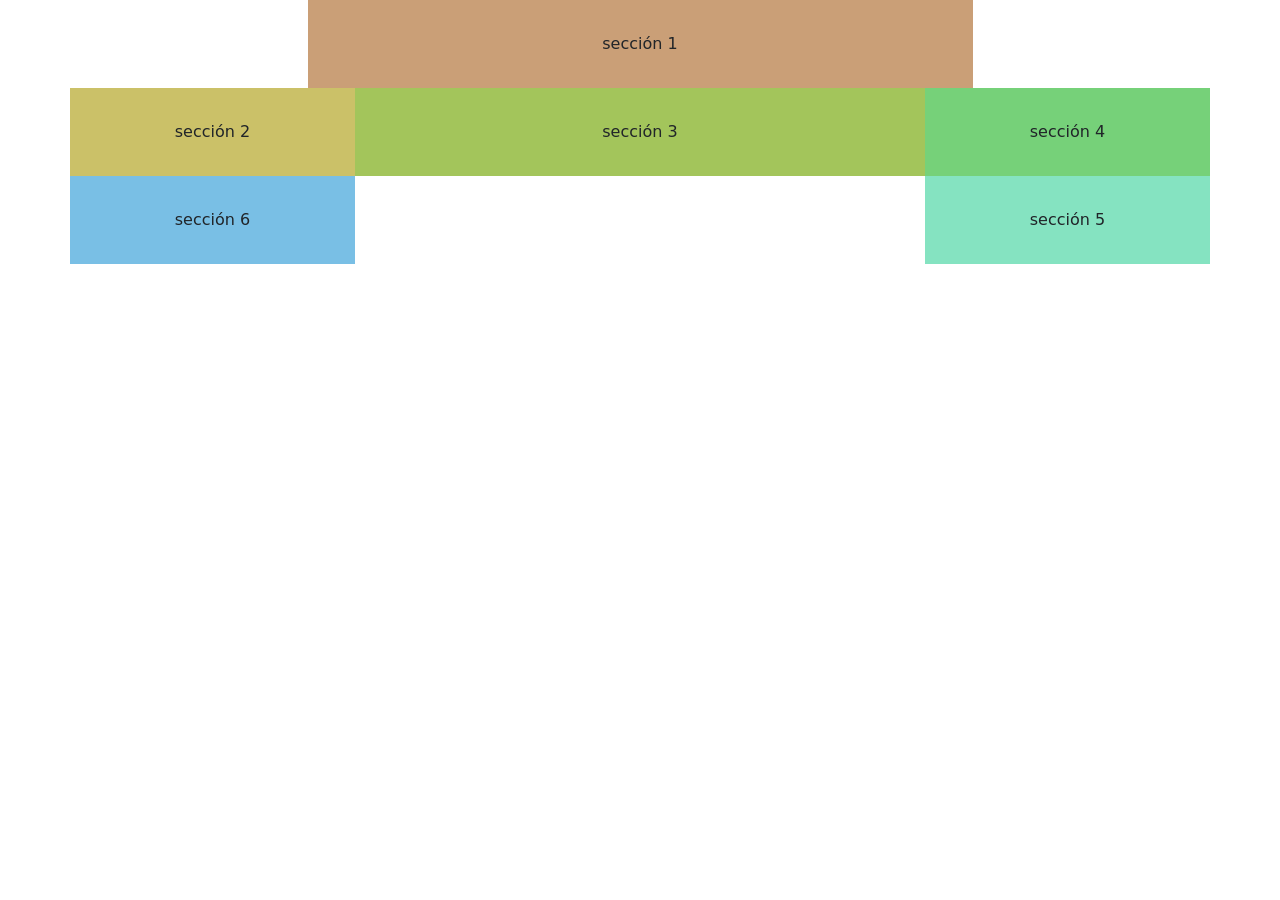
<file: tp-6/layout-3.html>
<!DOCTYPE html>
<html lang="es">
<head>
    <meta charset="UTF-8">
    <meta http-equiv="X-UA-Compatible" content="IE=edge">
    <meta name="viewport" content="width=device-width, initial-scale=1.0">
    <title>Layout 3</title>
    <style>
        .content {padding: 2em 0.5em; text-align: center;}
        .s1 {background-color: #ca9f77;}
        .s2 {background-color: #cbc168;}
        .s3 {background-color: #a3c55b;}
        .s4 {background-color: #76d179;}
        .s5 {background-color: #85e3c1;}
        .s6 {background-color: #79bfe5;}
    </style>
    <link href="https://cdn.jsdelivr.net/npm/bootstrap@5.3.8/dist/css/bootstrap.min.css" rel="stylesheet" integrity="sha384-sRIl4kxILFvY47J16cr9ZwB07vP4J8+LH7qKQnuqkuIAvNWLzeN8tE5YBujZqJLB" crossorigin="anonymous">
</head>
<body>
    <div class="container-sm g-0">
        <div class="row justify-content-center g-0">
            <div class=" col-12 col-md-6 col-lg-7">
                <div class="content s1">sección 1</div>
            </div>
        </div>
        <div class="row g-0">
            <div class="col-12 col-md-4 col-lg-3 order-last order-lg-first">
                <div class="content s2">sección 2</div>
            </div>
            <div class="col-12 col-md-4 col-lg-6">
                <div class="content s3">sección 3</div>
            </div>
            <div class="col-12 col-md-4 col-lg-3 order-first order-lg-last">
                <div class="content s4">sección 4</div>
            </div>
        </div>
        <div class="row justify-content-between g-0">
            <div class="d-none d-md-block col-md-6 col-lg-3 order-lg-last">
                <div class="content s5">sección 5</div>
            </div>
            <div class="col-12 col-md-6 col-lg-3 order-lg-first">
                <div class="content s6">sección 6</div>
            </div>
        </div>
    </div>
    <script src="https://cdn.jsdelivr.net/npm/bootstrap@5.3.8/dist/js/bootstrap.bundle.min.js" integrity="sha384-FKyoEForCGlyvwx9Hj09JcYn3nv7wiPVlz7YYwJrWVcXK/BmnVDxM+D2scQbITxI" crossorigin="anonymous"></script>
</body>
</html>
</file>
<file: tp-2/style.css>
body {
    background: #222;
    color: #ee6;
}
h1 {
    text-align: center;
}
p {
    font-family: sans-serif;
}
h1,h2,h3 {
    color: #eee;
    text-transform: uppercase;
}
strong {
    border-bottom-style: solid;
    border-bottom-color: white;
}
.the-force {
    background: #444;
    font-weight: bold;
}
.light-side {
    color: #66f;
}
.dark-side {
    color: #f33;
}
#og-trilogy {
    list-style-type: circle;
}
.movies-list:nth-of-type(2) {
    padding-left: 20px;
}
.movies-list:nth-of-type(3) li:last-of-type{
    margin-top: 5px;
}

p:nth-of-type(1)::first-line {
    color: #efe;
}
h1:hover {
    color: #ee4;
}
a:visited {
    color: grey;
}
a:not([href]) {
    font-style: italic;
}
.movies-list li:nth-of-type(odd) {
    background-color: #111;
}
.movies-list li:nth-of-type(even) {
    background-color: #333;
}
</file>
<file: tp-3/style.css>
h1.titulo {
    text-align: center;
}
p.parrafo {
    font-family: serif;
}
#primer-parrafo.importante {
    color: #CEE;
}
#primer-parrafo em{
    color:#933;
}
p.parrafo a[href] {
    outline: 1px solid #333;
}
p.fuente.parrafo:not([id]){
    opacity: 100%;
    color: #000 !important;
}
p.parrafo:not([id]) {
    background: rgba(190, 120, 240, 0.6);
}
p span.complicado {
    font-weight: bold;
    color: #C62 !important;
}
</file>
